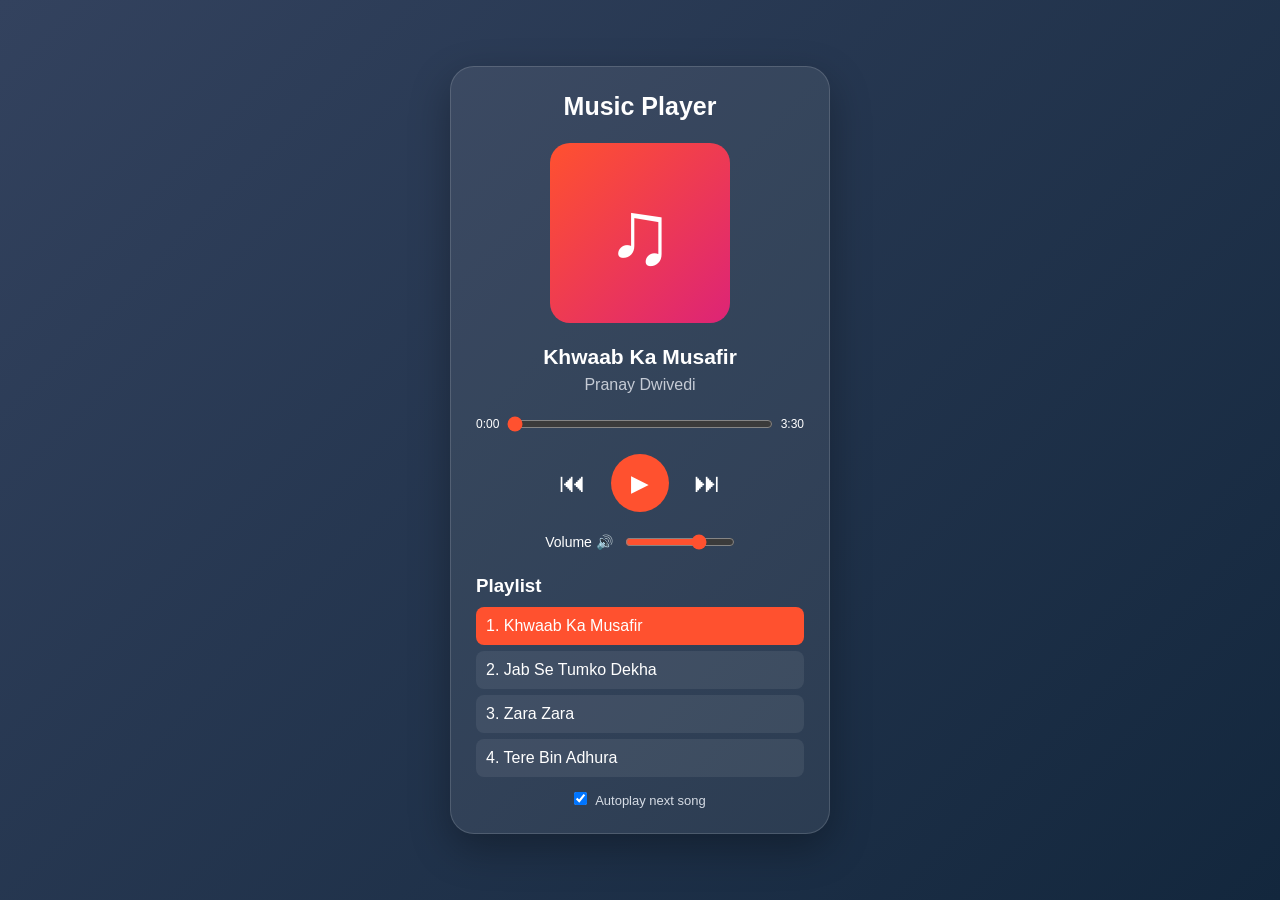
<file: CodeAlpha_musicPlayer/index.html>
<!DOCTYPE html>
<html lang="en">
<head>
    <meta charset="UTF-8">
    <meta name="viewport" content="width=device-width, initial-scale=1.0">
    <title>Music Player</title>
    <link rel="stylesheet" href="style.css">
</head>
<body>

    <main class="player">
        <h1>Music Player</h1>

        <div class="cover">
            <div class="music-icon">♫</div>
        </div>

        <h2 id="songTitle">Song Title</h2>
        <p id="artistName">Artist Name</p>

        <audio id="audio"></audio>

        <div class="progress-container">
            <span id="currentTime">0:00</span>
            <input type="range" id="progress" value="0" min="0" max="100">
            <span id="duration">0:00</span>
        </div>

        <div class="controls">
            <button id="prevBtn" aria-label="Previous song">⏮</button>
            <button id="playBtn" aria-label="Play or pause">▶</button>
            <button id="nextBtn" aria-label="Next song">⏭</button>
        </div>

        <div class="volume-container">
            <label for="volume">Volume 🔊</label>
            <input type="range" id="volume" min="0" max="1"
                   step="0.01" value="0.7">
        </div>

        <div class="playlist">
            <h3>Playlist</h3>
            <ul id="playlist"></ul>
        </div>

        <label class="autoplay">
            <input type="checkbox" id="autoplay" checked>
            Autoplay next song
        </label>
    </main>

    <script src="script.js"></script>
</body>
</html>
</file>
<file: CodeAlpha_musicPlayer/style.css>
* {
    margin: 0;
    padding: 0;
    box-sizing: border-box;
}

body {
    min-height: 100vh;
    display: flex;
    justify-content: center;
    align-items: center;
    padding: 20px;
    font-family: Arial, sans-serif;
    background: linear-gradient(135deg, #33425e, #13273d);
    color: white;
}

.player {
    width: 100%;
    max-width: 380px;
    padding: 25px;
    text-align: center;
    background: hsla(240, 4%, 85%, 0.09);
    border: 1px solid rgba(255, 255, 255, 0.15);
    border-radius: 24px;
    box-shadow: 0 15px 40px rgba(0, 0, 0, 0.3);
}

.player h1 {
    margin-bottom: 22px;
    font-size: 25px;
}

.cover {
    width: 180px;
    height: 180px;
    margin: 0 auto 22px;
    display: flex;
    justify-content: center;
    align-items: center;
    border-radius: 20px;
    background: linear-gradient(135deg, #ff512f, #dd2476);
}

.music-icon {
    font-size: 90px;
}

#songTitle {
    font-size: 21px;
    margin-bottom: 7px;
}

#artistName {
    color: #c5cbd5;
    margin-bottom: 22px;
}

.progress-container {
    display: flex;
    align-items: center;
    gap: 8px;
    font-size: 12px;
}

#progress {
    flex: 1;
    min-width: 0;
    accent-color: #ff512f;
    cursor: pointer;
}

.controls {
    display: flex;
    justify-content: center;
    align-items: center;
    gap: 25px;
    margin: 22px 0;
}

.controls button {
    border: none;
    background: transparent;
    color: white;
    font-size: 27px;
    cursor: pointer;
    transition: transform 0.2s;
}

.controls button:hover {
    transform: scale(1.15);
}

#playBtn {
    width: 58px;
    height: 58px;
    border-radius: 50%;
    background: #ff512f;
    font-size: 23px;
}

.volume-container {
    display: flex;
    align-items: center;
    justify-content: center;
    gap: 12px;
    margin-bottom: 25px;
    font-size: 14px;
}

#volume {
    width: 110px;
    accent-color: #ff512f;
    cursor: pointer;
}

.playlist {
    text-align: left;
}

.playlist h3 {
    margin-bottom: 10px;
}

#playlist {
    list-style: none;
}

#playlist li {
    padding: 10px;
    margin-bottom: 6px;
    border-radius: 8px;
    background: rgba(255, 255, 255, 0.07);
    cursor: pointer;
}

#playlist li:hover,
#playlist li.active {
    background: #ff512f;
}

.autoplay {
    display: block;
    margin-top: 15px;
    font-size: 13px;
    color: #d6dce5;
}

.autoplay input {
    margin-right: 5px;
}

@media (max-width: 400px) {
    .player {
        padding: 18px;
    }

    .cover {
        width: 150px;
        height: 150px;
    }
}
</file>
